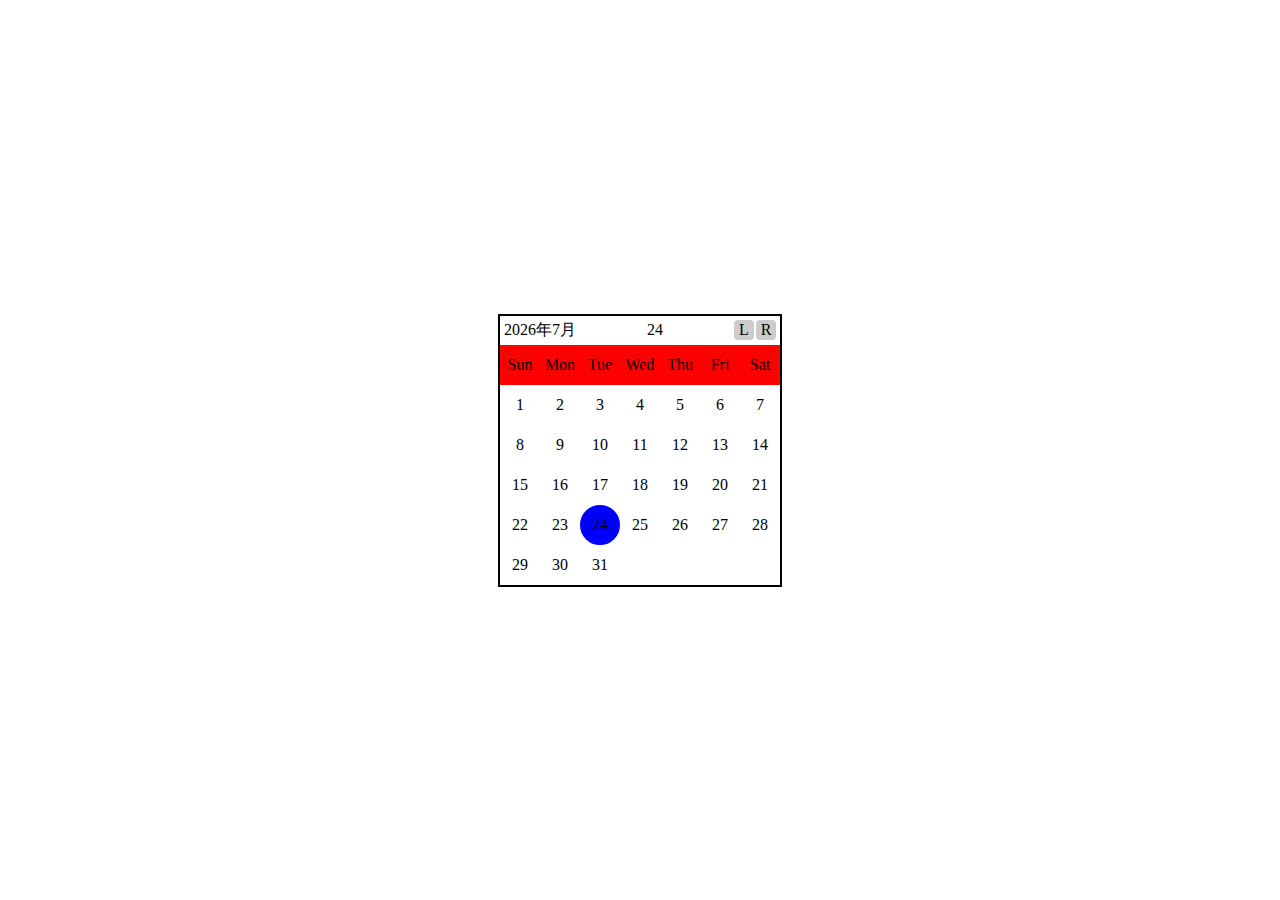
<file: calendar/index.html>
<!DOCTYPE html>
<html lang="en">
<head>
  <meta charset="UTF-8">
  <title>calendar</title>
  <link rel="stylesheet" href="../base.css">
  <link rel="stylesheet" href="./index.css">
</head>
<body>
  
  <div id="root">

    <div id="calendar">
      <div class="calendar-header">
        <div class="year"></div>
        <div class="today"></div>
        <div class="arrow">
          <i class="left lastMonth">L</i>
          <i class="right nextMonth">R</i>
        </div>
      </div>
      <ul class="title">
        <li class="day">Sun</li>
        <li class="day">Mon</li>
        <li class="day">Tue</li>
        <li class="day">Wed</li>
        <li class="day">Thu</li>
        <li class="day">Fri</li>
        <li class="day">Sat</li>
      </ul>
      <ul class="content">
        <li class="last">25</li>
        <li class="last">26</li>
        <li class="last">27</li>
        <li class="last">28</li>
        <li class="last">29</li>
        <li class="last">30</li>
        <li>1</li>
        <li>2</li>
        <li>3</li>
        <li>4</li>
        <li>5</li>
        <li class="current">6</li>
        <li>7</li>
        <li>8</li>
        <li>9</li>
        <li class="selected">10</li>
        <li>11</li>
        <li>12</li>
        <li>13</li>
        <li>14</li>
        <li>15</li>
        <li>16</li>
        <li>17</li>
        <li>18</li>
        <li>19</li>
        <li>20</li>
        <li>21</li>
        <li>22</li>
        <li>23</li>
        <li>24</li>
        <li>25</li>
        <li>26</li>
        <li>27</li>
        <li>28</li>
        <li>29</li>
        <li>30</li>
        <li>31</li>
        <li class="date next">1</li>
        <li class="date next">2</li>
        <li class="date next">3</li>
        <li class="date next">4</li>
        <li class="date next">5</li>
      </ul>
    </div>

  </div>

  <script src="./index.js"></script>
</body>
</html>
</file>
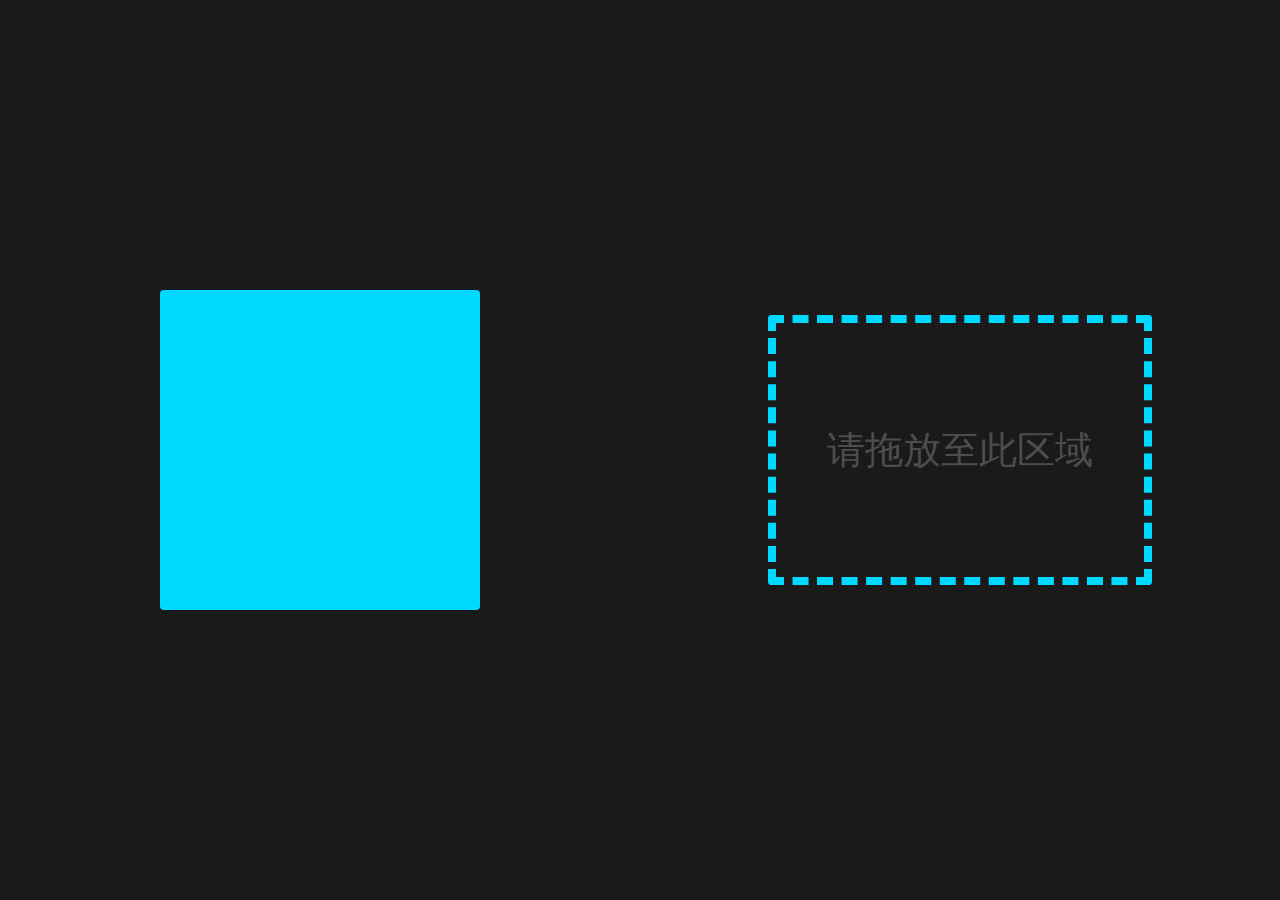
<file: element-drag/index.html>
<!DOCTYPE html>
<html lang="en">
<head>
  <meta charset="UTF-8">
  <title>element-drag</title>
  <link rel="stylesheet" href="../base.css">
  <link rel="stylesheet" href="./index.css">
</head>
<body>
  
  <div id="root">
    <div class="draggable-container">
      <div id="draggable" class="draggable" draggable="true"></div>
    </div>
    <div id="droppable" class="droppable"></div>
  </div>

  <script src="./index.js"></script>
</body>
</html>
</file>
<file: base.css>
html,
body {
  width: 100%;
  height: 100%;
}

body,
h1,
h2,
h3,
h4,
h5,
h6,
ul,
ol {
  margin: 0;
  padding: 0;
}

ul,
ol {
  margin: 0;
}

li {
  margin: 0;
  list-style: none;
}

i {
  font-style: normal;
}
</file>
<file: calendar/index.css>
#root {
  display: flex;
  justify-content: center;
  align-items: center;

  height: 100%;
}

#calendar {
  width: 280px;
  border: 2px solid #000;

  user-select: none;
}

.calendar-header {
  display: flex;
  justify-content: space-between;
  align-items: center;

  padding: 4px;
}

.arrow {
  display: flex;
}

.arrow .left,
.arrow .right {
  border-radius: 4px;
  
  width: 20px;
  height: 20px;

  background-color: #ccc;

  line-height: 20px;
  text-align: center;
}
.arrow .right {
  margin-left: 2px;
}

.title,
.content {
  display: flex;
  flex-wrap: wrap;
}
.title {
  background-color: red;
}

.title .day,
.content li {
  border: 2px solid transparent;
  border-radius: 50%;
  
  width: 36px;
  height: 36px;
  
  text-align: center;
  line-height: 36px;
}

.content li {
  cursor: pointer;
}

.content li:hover {
  border: 2px solid #ccc;
}

.content li.current {
  border: 2px solid blue;
}

.content .current {
  border-radius: 50%;
  background-color: blue;
}

.content .selected {
  border-radius: 50%;
  background-color: #999;
}

.content .last,
.content .next {
  color: #ccc;
}
</file>
<file: element-drag/index.css>
* {
  box-sizing: border-box;
  margin: 0;
  padding: 0;
}

#root {
  width: 100vw;
  height: 100vh;
  display: grid;
  grid-template-columns: 1fr 1fr;
  place-items: center;
  background-color: hsl(0deg, 0%, 10%);
}

.draggable-container {
  width: 100%;
  height: 100%;
  display: grid;
  place-items: center;
}

.draggable,
.droppable {
  border-radius: 4px;
}

.draggable {
  width: 25vw;
  height: 25vw;
  background-color: #00d9ff;
}

.droppable {
  width: 30vw;
  height: 30vh;
  border: 8px dashed #00d9ff;
  display: grid;
  place-items: center;
}

.droppable::before {
  display: block;
  content: "请拖放至此区域";
  position: absolute;
  color: white;
  font-family: sans-serif;
  font-size: 3vw;
  color:hsl(0, 0%, 30%)
}

.dragover {
  border: 8px dashed #ffae00;
}
.dropped {
  border: 8px dashed #48ff00;
}
.dropped::before {
  z-index: -1;
}

.droppable img {
  width: 80%;
  height: 80%;
  object-fit: contain;
}
</file>
